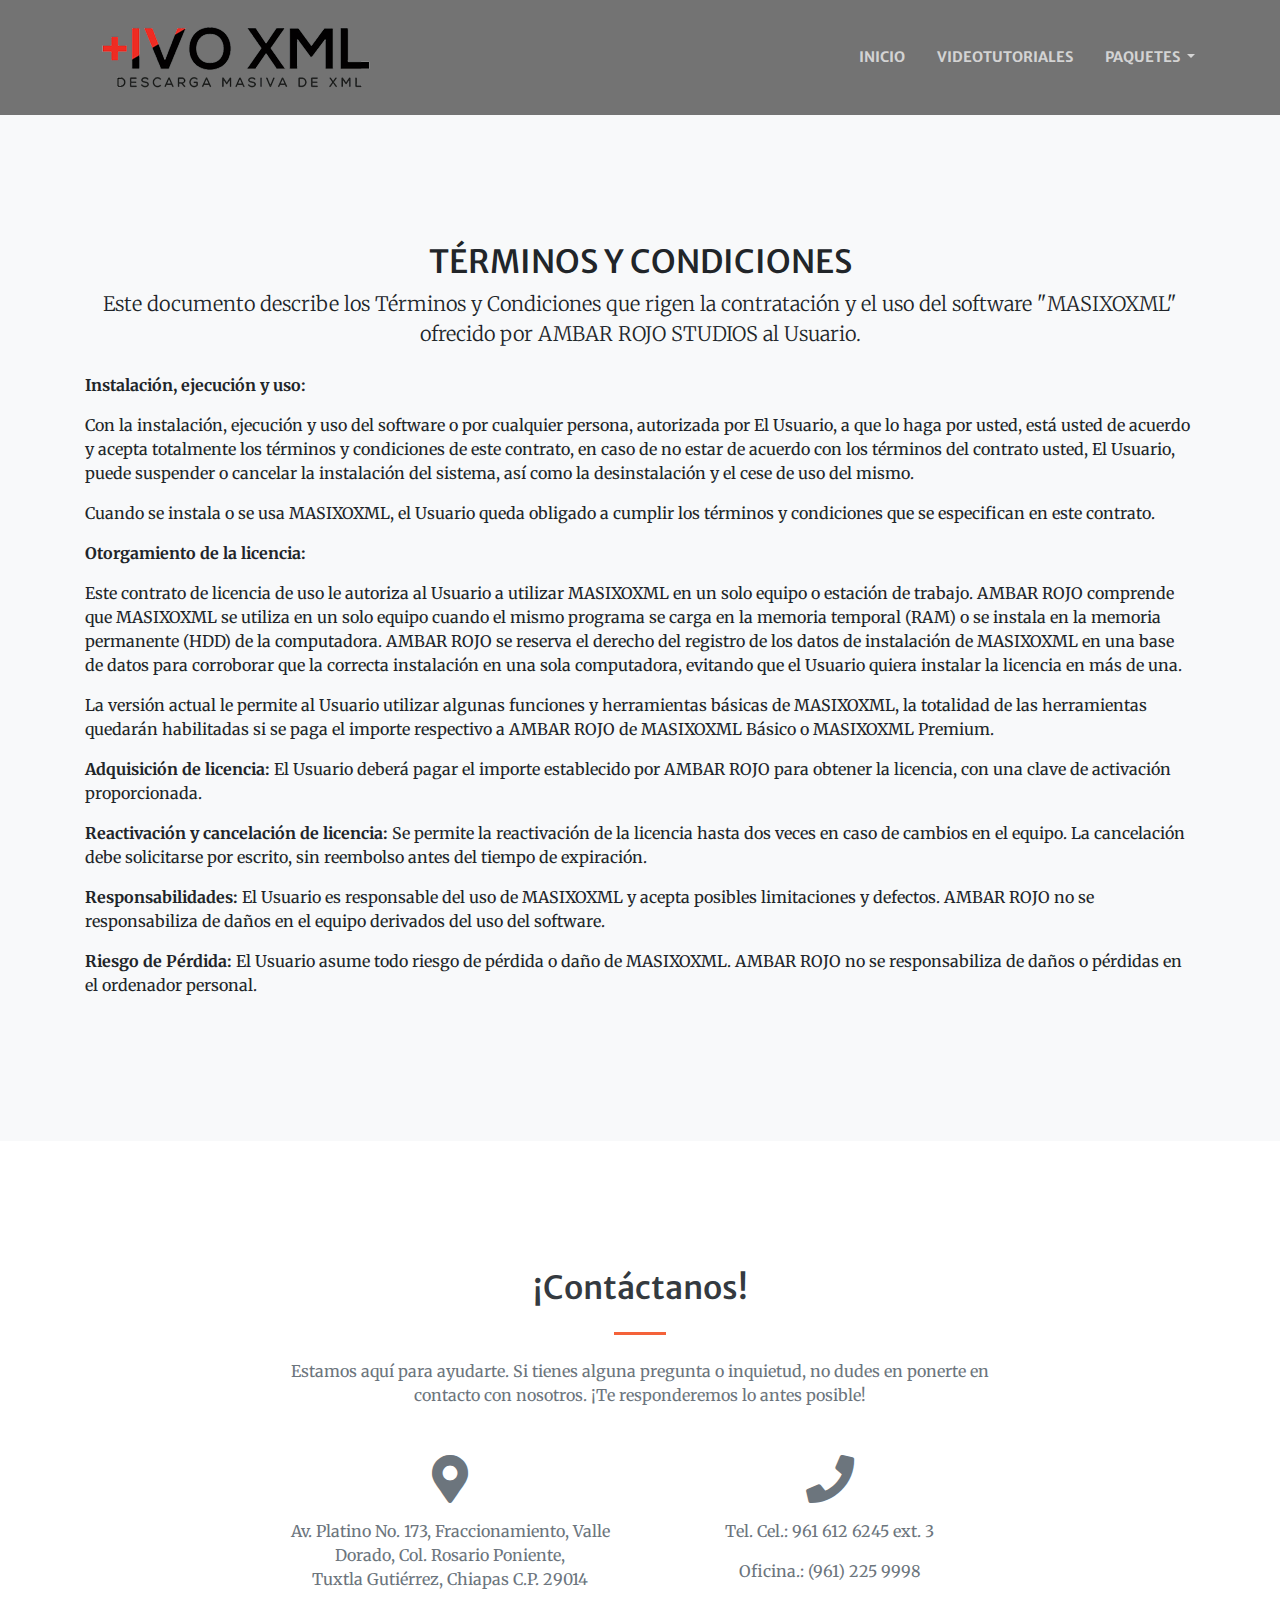
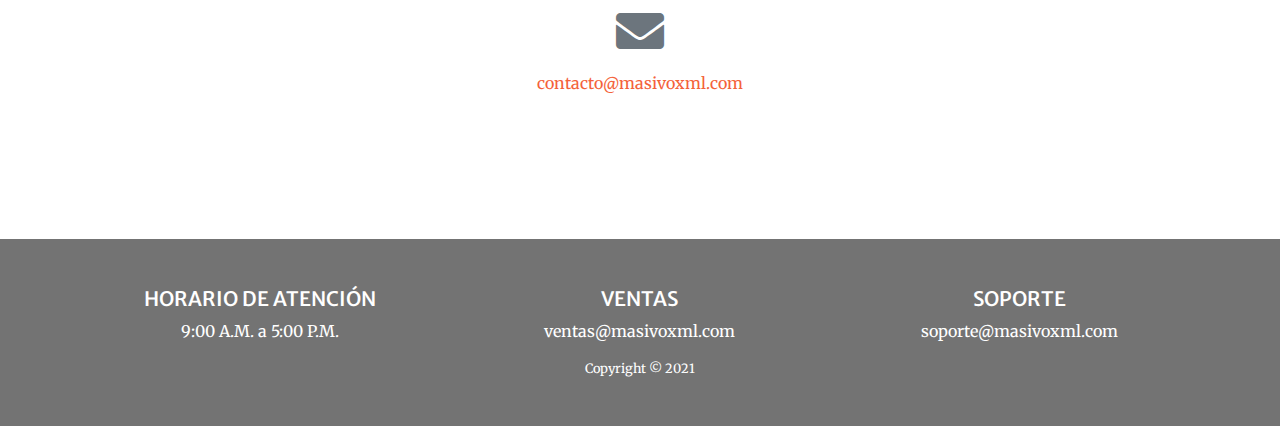
<file: terminos.html>
<!DOCTYPE html>
<html lang="es">

<head>

  <meta charset="utf-8">
  <meta name="viewport" content="width=device-width, initial-scale=1, shrink-to-fit=no">
  <title>Terminos - Descarga Masiva XML</title>
  <meta name="robots"  content="index,follow"  />
  <meta name="keywords" content="Descarga masiva xml,masivo xml,+sivoxml, xml, sat, descarga masiva" />
  <meta name="description" content="Descarga másiva de xml, Descarga y Administración de XML, masivo xml, descarga masiva de CFDI, descarga web service sat, incumplidos sat,"> 


  <!-- Font Awesome Icons -->
  <link href="vendor/fontawesome-free/css/all.min.css" rel="stylesheet" type="text/css">

  <!-- Google Fonts -->
  <link href="https://fonts.googleapis.com/css?family=Merriweather+Sans:400,700" rel="stylesheet">
  <link href='https://fonts.googleapis.com/css?family=Merriweather:400,300,300italic,400italic,700,700italic' rel='stylesheet' type='text/css'>
    
  <!-- Theme CSS - Includes Bootstrap -->
  <link href="css/creative.min.css" rel="stylesheet">
  <style>
    
    .info-link {
     display: inline-block;
     background-color: white;
     color: black;
     padding: 15px;
     text-decoration: none;
     border-radius: 10px;
   }

   .info-link:hover {
    background-color: rgba(216, 211, 211, 0.144);
     color: black;
   }
  </style>
</head>

<body id="page-top">
  <!-- Navigation -->
  <nav class="navbar navbar-expand-lg navbar-dark bg-dark  py-3" id="mainNav">
    <div class="container">

      <a class="navbar-brand js-scroll-trigger" href="index.html"><img src="img/logo.png"></a>
      <button class="navbar-toggler navbar-toggler-right" type="button" data-toggle="collapse" data-target="#navbarResponsive" aria-controls="navbarResponsive" aria-expanded="false" aria-label="Toggle navigation">
        <span class="navbar-toggler-icon"></span>
      </button>
      <div class="collapse navbar-collapse" id="navbarResponsive">
		<ul class="navbar-nav ml-auto my-2 my-lg-0">
          <li class="nav-item">
            <a class="nav-link js-scroll-trigger" href="index.html">INICIO</a>
          </li>
          <li class="nav-item">
            <a class="nav-link js-scroll-trigger" href="videotutoriales.html">VIDEOTUTORIALES</a>
          </li>
                         <!-- Nuevo elemento para paquetes desplegables -->
<li class="nav-item dropdown">
  <a class="nav-link dropdown-toggle" href="#" id="navbarDropdown" role="button" data-toggle="dropdown" aria-haspopup="true" aria-expanded="false" style="font-family: 'Merriweather Sans', sans-serif;">
    PAQUETES
  </a>
  <ul class="dropdown-menu bg-dark" aria-labelledby="navbarDropdown">
    <li class="nav-item">
      <a class="nav-link js-scroll-trigger"  href="xmlbasico.html">BÁSICO</a>
    </li>
    <li class="nav-item">
      <a class="nav-link js-scroll-trigger" href="xmlpremium.html">PREMIUM</a>
    </li>
  </ul>
</li>
<!-- Fin de nuevo elemento -->
        </ul>
      </div>
    </div>
  </nav>


<!-- Terms and Conditions Section -->
<section class="page-section bg-light">
  <div class="container text-center">
    <div class="row">
      <div class="col-md-12">
        <h2 class="section-heading text-uppercase">Términos y Condiciones</h2>
        <p class="lead">Este documento describe los Términos y Condiciones que rigen la contratación y el uso del software "MASIXOXML" ofrecido por AMBAR ROJO STUDIOS al Usuario.</p>

        <div class="text-left mt-4">
          <p><strong>Instalación, ejecución y uso:</strong> <p>Con la instalación, ejecución y uso del software o por cualquier persona, autorizada por El Usuario, a que lo haga por usted, está usted de acuerdo y acepta totalmente los términos y condiciones de este contrato, en caso de no estar de acuerdo con los términos del contrato usted, El Usuario, puede suspender o cancelar la instalación del sistema, así como la desinstalación y el cese de uso del mismo.</p></p>
          <p>Cuando se instala o se usa MASIXOXML, el Usuario queda obligado a cumplir los términos y condiciones que se especifican en este contrato. </p>

          <p><strong>Otorgamiento de la licencia:</strong> <p>Este contrato de licencia de uso le autoriza al Usuario a utilizar MASIXOXML en un solo equipo o estación de trabajo. AMBAR ROJO comprende que MASIXOXML se utiliza en un solo equipo cuando el mismo programa se carga en la memoria temporal (RAM) o se instala en la memoria permanente (HDD) de la computadora. AMBAR ROJO  se reserva el derecho del registro de los datos de instalación de MASIXOXML en una base de datos para corroborar que la correcta instalación en una sola computadora, evitando que el Usuario quiera instalar la licencia en más de una.</p></p>
          <p>La versión actual le permite al Usuario utilizar algunas funciones y herramientas básicas de MASIXOXML, la totalidad de las herramientas quedarán habilitadas si se paga el importe respectivo a AMBAR ROJO de MASIXOXML Básico o MASIXOXML Premium.</p>
          
          <p><strong>Adquisición de licencia:</strong> El Usuario deberá pagar el importe establecido por AMBAR ROJO para obtener la licencia, con una clave de activación proporcionada.</p>

          <p><strong>Reactivación y cancelación de licencia:</strong> Se permite la reactivación de la licencia hasta dos veces en caso de cambios en el equipo. La cancelación debe solicitarse por escrito, sin reembolso antes del tiempo de expiración.</p>

          <p><strong>Responsabilidades:</strong> El Usuario es responsable del uso de MASIXOXML y acepta posibles limitaciones y defectos. AMBAR ROJO no se responsabiliza de daños en el equipo derivados del uso del software.</p>

          <p><strong>Riesgo de Pérdida:</strong> El Usuario asume todo riesgo de pérdida o daño de MASIXOXML. AMBAR ROJO no se responsabiliza de daños o pérdidas en el ordenador personal.</p>
          
        </div>
      </div>
    </div>
  </div>
</section>

<!-- Contact Section -->
<section class="page-section bg-white text-dark" id="contact">
  <div class="container">
    <div class="row justify-content-center">
      <div class="col-lg-8 text-center">
        <h2 class="mt-0">¡Contáctanos!</h2>
        <hr class="divider my-4">
        <p class="text-muted mb-5">Estamos aquí para ayudarte. Si tienes alguna pregunta o inquietud, no dudes en ponerte en contacto con nosotros. ¡Te responderemos lo antes posible!</p>
      </div>
    </div>
    <div class="row">
      <div class="col-lg-4 ml-auto text-center mb-5 mb-lg-0">
        <i class="fas fa-map-marker-alt fa-3x mb-3" style="color: #6c757d;"></i>
        <p class="text-muted">Av. Platino No. 173, Fraccionamiento, Valle Dorado, Col. Rosario Poniente,<br>Tuxtla Gutiérrez, Chiapas C.P. 29014</p>
      </div>
      <div class="col-lg-4 mr-auto text-center">
        <i class="fas fa-phone fa-3x mb-3" style="color: #6c757d;"></i>
        <p class="text-muted">Tel. Cel.: 961 612 6245 ext. 3</p>
        <p class="text-muted">Oficina.: (961) 225 9998</p>
      </div>
    </div>
    <div class="row">
      <div class="col-lg-12 text-center">
        <i class="fas fa-envelope fa-3x mb-3" style="color: #6c757d;"></i>
        <p class="text-muted"><a href="mailto:contacto@masivoxml.com">contacto@masivoxml.com</a></p>
      </div>
    </div>
  </div>
</section>

  <!-- Footer -->
  <footer class="bg-dark py-5">
    <div class="container text-center">
      <div class="row">
        <div class="col-md-4">
          <h5 class="text-white">HORARIO DE ATENCIÓN</h5>
          <p class="text-white">9:00 A.M. a 5:00 P.M.</p>
        </div>
        <div class="col-md-4">
          <h5 class="text-white">VENTAS</h5>
          <p class="text-white">ventas@masivoxml.com</p>
        </div>
        <div class="col-md-4">
          <h5 class="text-white">SOPORTE</h5>
          <p class="text-white">soporte@masivoxml.com</p>
        </div>
      </div>
      <div class="small text-center text-white">Copyright &copy; 2021 </div>
    </div>
  </footer>

  <!-- Bootstrap core JavaScript -->
  <script src="vendor/jquery/jquery.min.js"></script>
  <script src="vendor/bootstrap/js/bootstrap.bundle.min.js"></script>

  <!-- Plugin JavaScript -->
  <script src="vendor/jquery-easing/jquery.easing.min.js"></script>
  <script src="vendor/magnific-popup/jquery.magnific-popup.min.js"></script>

  <!-- Custom scripts for this template -->
  <script src="js/creative.min.js"></script>

</body>

</html>
</file>
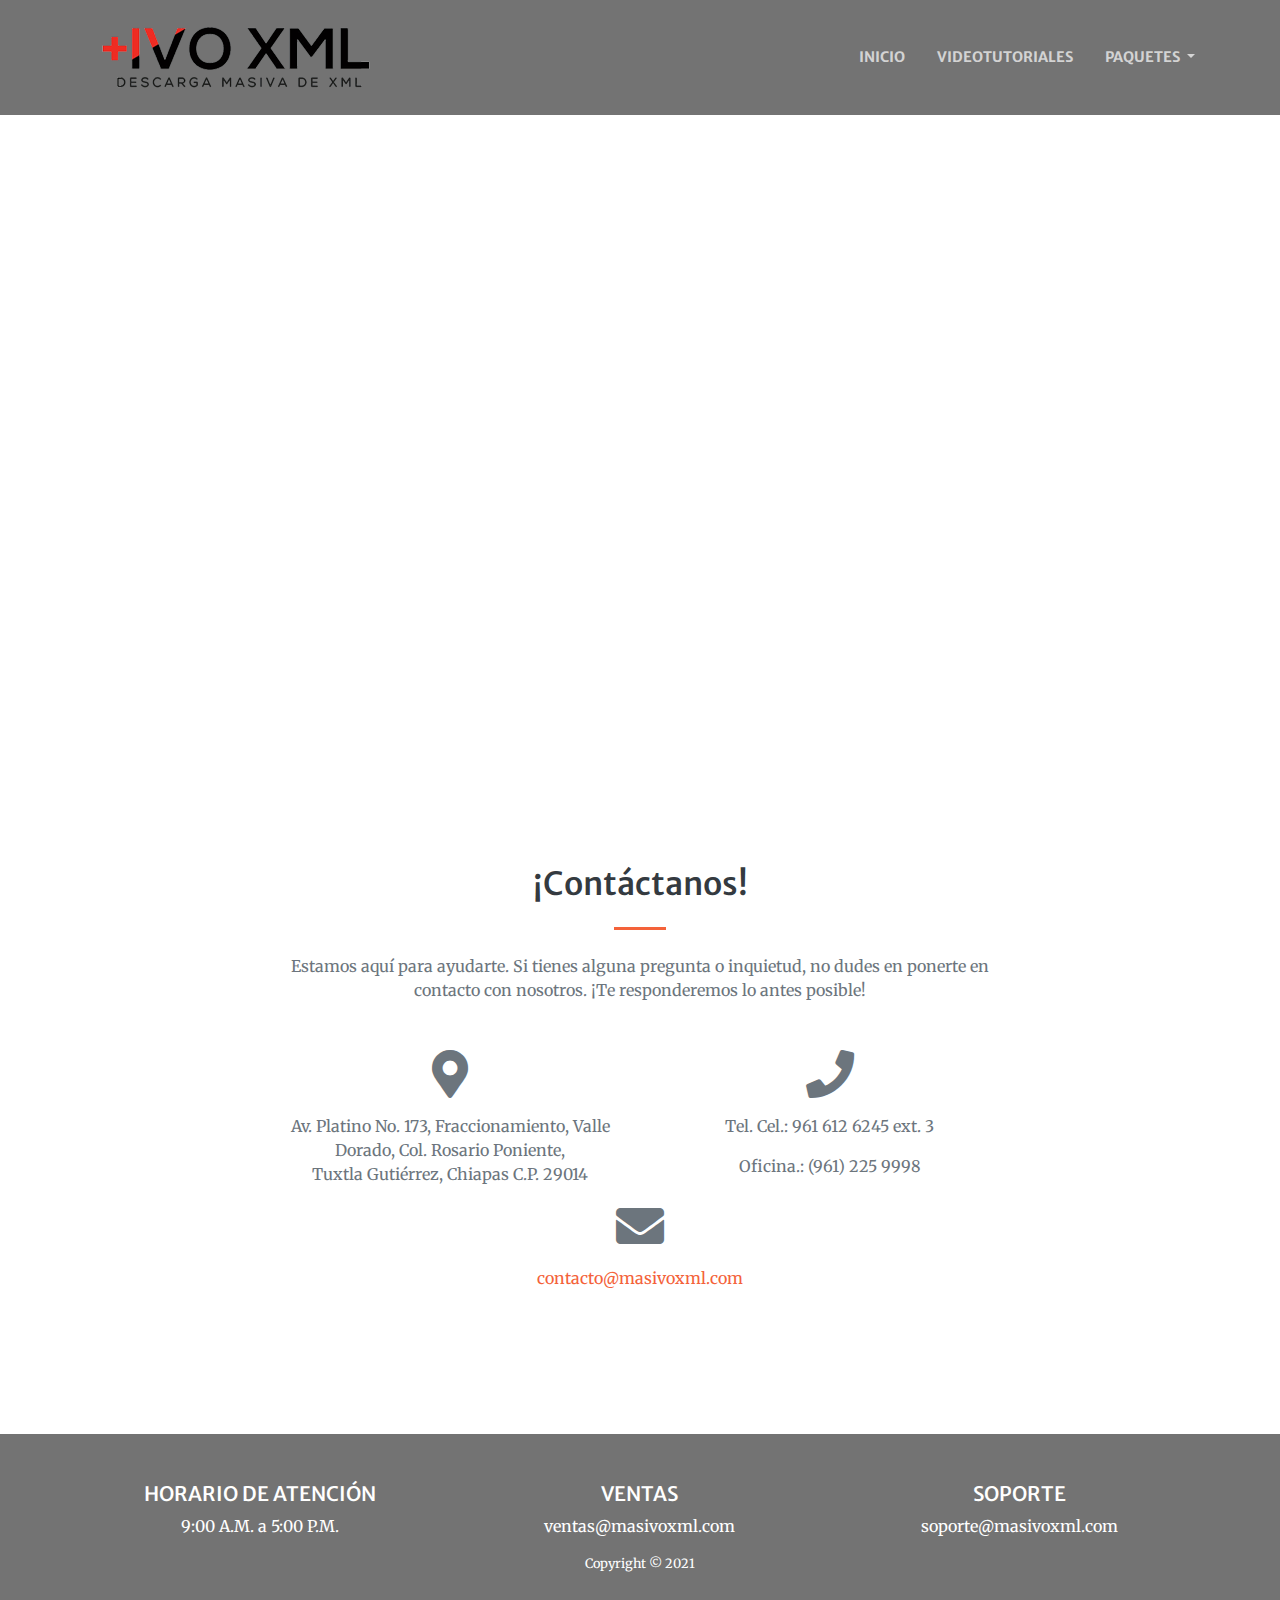
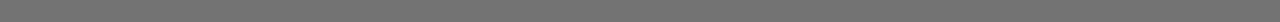
<file: videotutoriales.html>
<!DOCTYPE html>
<html lang="es">

<head>

  <meta charset="utf-8">
  <meta name="viewport" content="width=device-width, initial-scale=1, shrink-to-fit=no">
  <title>Videotutoriales - Descarga Masiva XML</title>
  <meta name="robots"  content="index,follow"  />
  <meta name="keywords" content="Descarga masiva xml,masivo xml,+sivoxml, xml, sat, descarga masiva" />
  <meta name="description" content="Descarga másiva de xml, Descarga y Administración de XML, masivo xml, descarga masiva de CFDI, descarga web service sat, incumplidos sat,">
  <meta name="author" content="bitzero.mx">  


  <!-- Font Awesome Icons -->
  <link href="vendor/fontawesome-free/css/all.min.css" rel="stylesheet" type="text/css">

  <!-- Google Fonts -->
  <link href="https://fonts.googleapis.com/css?family=Merriweather+Sans:400,700" rel="stylesheet">
  <link href='https://fonts.googleapis.com/css?family=Merriweather:400,300,300italic,400italic,700,700italic' rel='stylesheet' type='text/css'>
    
  <!-- Theme CSS - Includes Bootstrap -->
  <link href="css/creative.min.css" rel="stylesheet">
</head>

<body id="page-top">
  <!-- Navigation -->
  <nav class="navbar navbar-expand-lg navbar-dark bg-dark  py-3" id="mainNav">
    <div class="container">
      <a class="navbar-brand js-scroll-trigger" href="index.html"><img src="img/logo.png"></a>
      <button class="navbar-toggler navbar-toggler-right" type="button" data-toggle="collapse" data-target="#navbarResponsive" aria-controls="navbarResponsive" aria-expanded="false" aria-label="Toggle navigation">
        <span class="navbar-toggler-icon"></span>
      </button>
      <div class="collapse navbar-collapse" id="navbarResponsive">
		<ul class="navbar-nav ml-auto my-2 my-lg-0">
          <li class="nav-item">
            <a class="nav-link js-scroll-trigger" href="index.html">INICIO</a>
          </li>
          <li class="nav-item">
            <a class="nav-link js-scroll-trigger" href="videotutoriales.html">VIDEOTUTORIALES</a>
          </li>
                          <!-- Nuevo elemento para paquetes desplegables -->
<li class="nav-item dropdown">
  <a class="nav-link dropdown-toggle" href="#" id="navbarDropdown" role="button" data-toggle="dropdown" aria-haspopup="true" aria-expanded="false" style="font-family: 'Merriweather Sans', sans-serif;">
    PAQUETES
  </a>
  <ul class="dropdown-menu bg-dark" aria-labelledby="navbarDropdown">
    <li class="nav-item">
      <a class="nav-link js-scroll-trigger"  href="xmlbasico.html">BÁSICO</a>
    </li>
    <li class="nav-item">
      <a class="nav-link js-scroll-trigger" href="xmlpremium.html">PREMIUM</a>
    </li>
  </ul>
</li>
<!-- Fin de nuevo elemento -->
        </ul>
      </div>
    </div>
  </nav>


  <!-- Call to Action Section -->
  <section class="page-section">
    <div class="container text-center">
		<div class="row">
			<div class="col-md-12">
			<iframe src="https://www.youtube.com/embed/aQpJ37JLUio?ecver=2" width="640" height="360" frameborder="0" allow="autoplay; encrypted-media"  allowfullscreen></iframe>
			</div>			
		</div>
	</div>
  </section>

<!-- Contact Section -->
<section class="page-section bg-white text-dark" id="contact">
  <div class="container">
    <div class="row justify-content-center">
      <div class="col-lg-8 text-center">
        <h2 class="mt-0">¡Contáctanos!</h2>
        <hr class="divider my-4">
        <p class="text-muted mb-5">Estamos aquí para ayudarte. Si tienes alguna pregunta o inquietud, no dudes en ponerte en contacto con nosotros. ¡Te responderemos lo antes posible!</p>
      </div>
    </div>
    <div class="row">
      <div class="col-lg-4 ml-auto text-center mb-5 mb-lg-0">
        <i class="fas fa-map-marker-alt fa-3x mb-3" style="color: #6c757d;"></i>
        <p class="text-muted">Av. Platino No. 173, Fraccionamiento, Valle Dorado, Col. Rosario Poniente,<br>Tuxtla Gutiérrez, Chiapas C.P. 29014</p>
      </div>
      <div class="col-lg-4 mr-auto text-center">
        <i class="fas fa-phone fa-3x mb-3" style="color: #6c757d;"></i>
        <p class="text-muted">Tel. Cel.: 961 612 6245 ext. 3</p>
        <p class="text-muted">Oficina.: (961) 225 9998</p>
      </div>
    </div>
    <div class="row">
      <div class="col-lg-12 text-center">
        <i class="fas fa-envelope fa-3x mb-3" style="color: #6c757d;"></i>
        <p class="text-muted"><a href="mailto:contacto@masivoxml.com">contacto@masivoxml.com</a></p>
      </div>
    </div>
  </div>
</section>

 <!-- Footer -->
 <footer class="bg-dark py-5">
  <div class="container text-center">
    <div class="row">
      <div class="col-md-4">
        <h5 class="text-white">HORARIO DE ATENCIÓN</h5>
        <p class="text-white">9:00 A.M. a 5:00 P.M.</p>
      </div>
      <div class="col-md-4">
        <h5 class="text-white">VENTAS</h5>
        <p class="text-white">ventas@masivoxml.com</p>
      </div>
      <div class="col-md-4">
        <h5 class="text-white">SOPORTE</h5>
        <p class="text-white">soporte@masivoxml.com</p>
      </div>
    </div>
    <div class="small text-center text-white">Copyright &copy; 2021 </div>
  </div>
</footer>

  <!-- Bootstrap core JavaScript -->
  <script src="vendor/jquery/jquery.min.js"></script>
  <script src="vendor/bootstrap/js/bootstrap.bundle.min.js"></script>

  <!-- Plugin JavaScript -->
  <script src="vendor/jquery-easing/jquery.easing.min.js"></script>
  <script src="vendor/magnific-popup/jquery.magnific-popup.min.js"></script>

  <!-- Custom scripts for this template -->
  <script src="js/creative.min.js"></script>

</body>

</html>
</file>
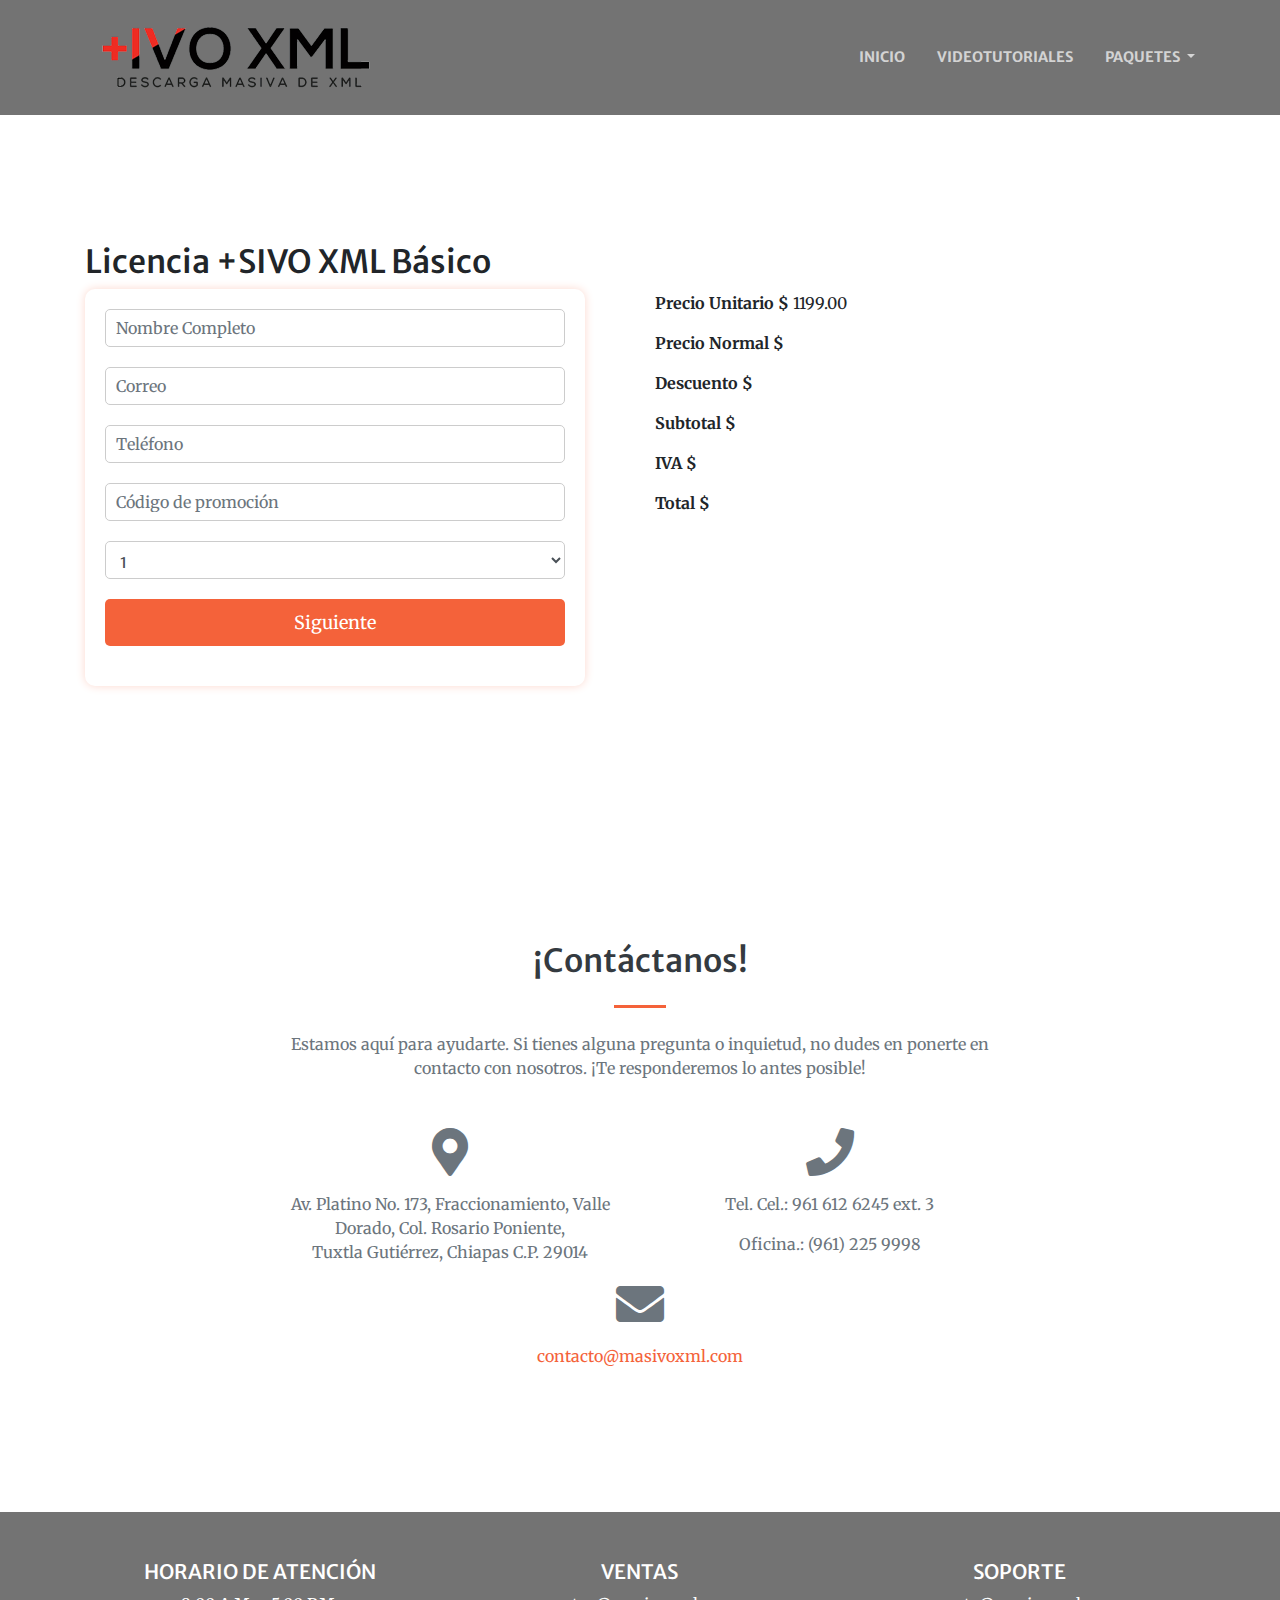
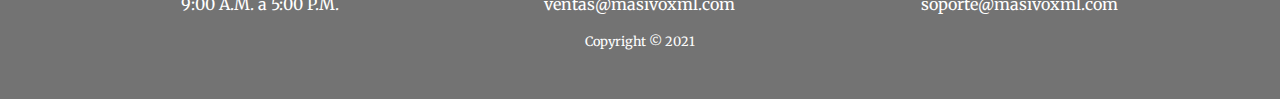
<file: xmlbasico.html>
<!DOCTYPE html>
<html lang="es">

<head>

  <meta charset="utf-8">
  <meta name="viewport" content="width=device-width, initial-scale=1, shrink-to-fit=no">
  <title>Básico- Descarga Masiva XML</title>
  <meta name="robots" content="index,follow" />
  <meta name="keywords" content="Descarga masiva xml,masivo xml,+sivoxml, xml, sat, descarga masiva">
  <meta name="description" content="Descarga másiva de xml, Descarga y Administración de XML, masivo xml, descarga masiva de CFDI, descarga web service sat, incumplidos sat,">
  <meta name="author" content="bitzero.mx">

  <!-- Font Awesome Icons -->
  <link href="vendor/fontawesome-free/css/all.min.css" rel="stylesheet" type="text/css">

  <!-- Google Fonts -->
  <link href='https://fonts.googleapis.com/css?family=Merriweather+Sans:400,700' rel='stylesheet' type='text/css'>
  <link href='https://fonts.googleapis.com/css?family=Merriweather:400,300,300italic,400italic,700,700italic' rel='stylesheet' type='text/css'>

  <!-- Theme CSS - Includes Bootstrap -->
  <link href="css/creative.min.css" rel="stylesheet">

  <style>
    .custom-form {
      max-width: 500px;
      margin: 40 auto;
      background-color: #fff;
      border-radius: 10px;
      box-shadow: 0 0 10px #fcd8ce;
      padding: 20px;
    }

    .custom-form h2 {
      font-size: 24px;
      color: #333;
      margin-bottom: 20px;
    }

    .custom-form .form-group {
      margin-bottom: 20px;
    }

    .custom-form label {
      font-size: 18px;
      color: #555;
      margin-bottom: 5px;
      display: block;
    }

    .custom-form input[type="text"],
    .custom-form input[type="email"],
    .custom-form select {
      width: 100%;
      padding: 10px;
      font-size: 16px;
      border-radius: 5px;
      border: 1px solid #ccc;
    }

    .custom-form input[type="submit"] {
      width: 100%;
      padding: 10px;
      font-size: 18px;
      color: #fff;
      background-color: #f4623a;
      border: none;
      border-radius: 5px;
      cursor: pointer;
      transition: background-color 0.3s;
    }

    .custom-form input[type="submit"]:hover {
      background-color: #dc5834;
    }
  </style>

</head>

<body id="page-top">

  <!-- Navigation -->
  <nav class="navbar navbar-expand-lg navbar-dark bg-dark py-3" id="mainNav">
    <div class="container">
      <a class="navbar-brand js-scroll-trigger" href="index.html"><img src="img/logo.png"></a>
      <button class="navbar-toggler navbar-toggler-right" type="button" data-toggle="collapse" data-target="#navbarResponsive" aria-controls="navbarResponsive" aria-expanded="false" aria-label="Toggle navigation">
        <span class="navbar-toggler-icon"></span>
      </button>
      <div class="collapse navbar-collapse" id="navbarResponsive">
        <ul class="navbar-nav ml-auto my-2 my-lg-0">
          <li class="nav-item">
            <a class="nav-link js-scroll-trigger" href="index.html">INICIO</a>
          </li>
          <li class="nav-item">
            <a class="nav-link js-scroll-trigger" href="videotutoriales.html">VIDEOTUTORIALES</a>
          </li>
          <!-- Nuevo elemento para paquetes desplegables -->
          <li class="nav-item dropdown">
            <a class="nav-link dropdown-toggle" href="#" id="navbarDropdown" role="button" data-toggle="dropdown" aria-haspopup="true" aria-expanded="false" style="font-family: 'Merriweather Sans', sans-serif;">
              PAQUETES
            </a>
            <ul class="dropdown-menu bg-dark" aria-labelledby="navbarDropdown">
              <li class="nav-item">
                <a class="nav-link js-scroll-trigger" href="xmlbasico.html">BÁSICO</a>
              </li>
              <li class="nav-item">
                <a class="nav-link js-scroll-trigger" href="xmlpremium.html">PREMIUM</a>
              </li>
            </ul>
          </li>
          <!-- Fin de nuevo elemento -->
        </ul>
      </div>
    </div>
  </nav>

  <!-- Call to Action Section -->
  <section class="page-section">
    <div class="container">
      <!-- Row fuid-->
      <div class="row">
        <div class="col-md-6">
          <h2>Licencia +SIVO XML Básico</h2>
          <form class="custom-form" id="contact-form1" method="post" action="https://masivoxml.com/basico.php">
            <div class="form-group">
              <input type="text" id="name" name="Name" placeholder="Nombre Completo" class="form-control" style="font-size: 16px;" required>
            </div>
            <div class="form-group">
              <input type="email" id="email" name="Email" placeholder="Correo" class="form-control" style="font-size: 16px;" required>
            </div>
            <div class="form-group">
              <input type="text" id="phone" name="telephone" placeholder="Teléfono" class="form-control" style="font-size: 16px;" required>
            </div>
            <div class="form-group">
              <input type="text" id="promo" name="codigo" placeholder="Código de promoción" class="form-control" style="font-size: 16px;">
            </div>
            <div class="form-group">				    
              <input type="hidden" name="vsubtotal" id="vsubtotal" >
              <input type="hidden" name="viva" id="viva" >
              <input type="hidden" name="vtotal" id="vtotal" >
              <select name="cantidad" class="form-control" id="cantidad">
              <option value="1">1</option>
              <option value="2">2</option>
              <option value="3">3</option>
              <option value="4">4</option>
              <option value="5">5</option>
              <option value="6">6</option>
              <option value="7">7</option>
              <option value="8">8</option>
              <option value="9">9</option>
              <option value="10">10</option>
              <option value="11">11</option>
              <option value="12">12</option>
              <option value="13">13</option>
              <option value="14">14</option>
              <option value="15">15</option>																
              </select>
            </div>
            <div class="form-group">
              <input type="submit" name="Submit" value="Siguiente">
            </div>
          </form>
          <div id="result"></div>
        </div>
        <div class="col-md-6">
          <p class="mt-5"><strong>Precio Unitario $</strong> <span id="precio">1199.00</span></p>
          <p><strong>Precio Normal $</strong> <span id="precionormal"></span></p>
          <p><strong>Descuento $</strong> <span id="descuento"></span></p>
          <p><strong>Subtotal $</strong> <span id="subtotal"></span></p>
          <p><strong>IVA $</strong> <span id="iva"></span></p>
          <p><strong>Total $</strong> <span id="total"></span></p>
        </div>
      </div>
      <!-- End Row fuid-->
    </div>
  </section>

<!-- Contact Section -->
<section class="page-section bg-white text-dark" id="contact">
  <div class="container">
    <div class="row justify-content-center">
      <div class="col-lg-8 text-center">
        <h2 class="mt-0">¡Contáctanos!</h2>
        <hr class="divider my-4">
        <p class="text-muted mb-5">Estamos aquí para ayudarte. Si tienes alguna pregunta o inquietud, no dudes en ponerte en contacto con nosotros. ¡Te responderemos lo antes posible!</p>
      </div>
    </div>
    <div class="row">
      <div class="col-lg-4 ml-auto text-center mb-5 mb-lg-0">
        <i class="fas fa-map-marker-alt fa-3x mb-3" style="color: #6c757d;"></i>
        <p class="text-muted">Av. Platino No. 173, Fraccionamiento, Valle Dorado, Col. Rosario Poniente,<br>Tuxtla Gutiérrez, Chiapas C.P. 29014</p>
      </div>
      <div class="col-lg-4 mr-auto text-center">
        <i class="fas fa-phone fa-3x mb-3" style="color: #6c757d;"></i>
        <p class="text-muted">Tel. Cel.: 961 612 6245 ext. 3</p>
        <p class="text-muted">Oficina.: (961) 225 9998</p>
      </div>
    </div>
    <div class="row">
      <div class="col-lg-12 text-center">
        <i class="fas fa-envelope fa-3x mb-3" style="color: #6c757d;"></i>
        <p class="text-muted"><a href="mailto:contacto@masivoxml.com">contacto@masivoxml.com</a></p>
      </div>
    </div>
  </div>
</section>

   <!-- Footer -->
   <footer class="bg-dark py-5">
    <div class="container text-center">
      <div class="row">
        <div class="col-md-4">
          <h5 class="text-white">HORARIO DE ATENCIÓN</h5>
          <p class="text-white">9:00 A.M. a 5:00 P.M.</p>
        </div>
        <div class="col-md-4">
          <h5 class="text-white">VENTAS</h5>
          <p class="text-white">ventas@masivoxml.com</p>
        </div>
        <div class="col-md-4">
          <h5 class="text-white">SOPORTE</h5>
          <p class="text-white">soporte@masivoxml.com</p>
        </div>
      </div>
      <div class="small text-center text-white">Copyright &copy; 2021 </div>
    </div>
  </footer>

  <!-- Bootstrap core JavaScript -->
  <script src="vendor/jquery/jquery.min.js"></script>
  <script src="vendor/bootstrap/js/bootstrap.bundle.min.js"></script>

  <!-- Plugin JavaScript -->
  <script src="vendor/jquery-easing/jquery.easing.min.js"></script>
  <script src="vendor/magnific-popup/jquery.magnific-popup.min.js"></script>

  <!-- Custom scripts for this template -->
  <script src="js/creative.min.js"></script>
 
  <script>
    calcular(1);
    $(document).ready(function() {
      $("#cantidad").change(function() { // Cambiado de #quantity a #cantidad
        calcular(this.value);
      });
      $("#promo").change(function() {
        calcular($("#cantidad").val());
      });
    });

    function calcular(v) {
      $.ajax({
          data: {
            "precio": $("#precio").html(),
            "cantidad": v,
            "codigo": $("#promo").val()
          },
          type: "GET",
          dataType: "json",
          url: "calcularbasico.php",
        })
        .done(function(data, textStatus, jqXHR) {
          $("#precionormal").text(data.precionormal);
          $("#descuento").text(data.descuento);
          $("#subtotal").text(data.subtotal);
          $("#vsubtotal").val(data.subtotal);
          $("#iva").text(data.iva);
          $("#viva").val(data.iva);
          $("#total").text(data.total);
          $("#vtotal").val(data.total);
        })
        .fail(function(jqXHR, textStatus, errorThrown) {
          if (console && console.log) {
            console.log("La solicitud a fallado: " + textStatus);
          }
        });
    }
  </script>

</body>

</html>
</file>
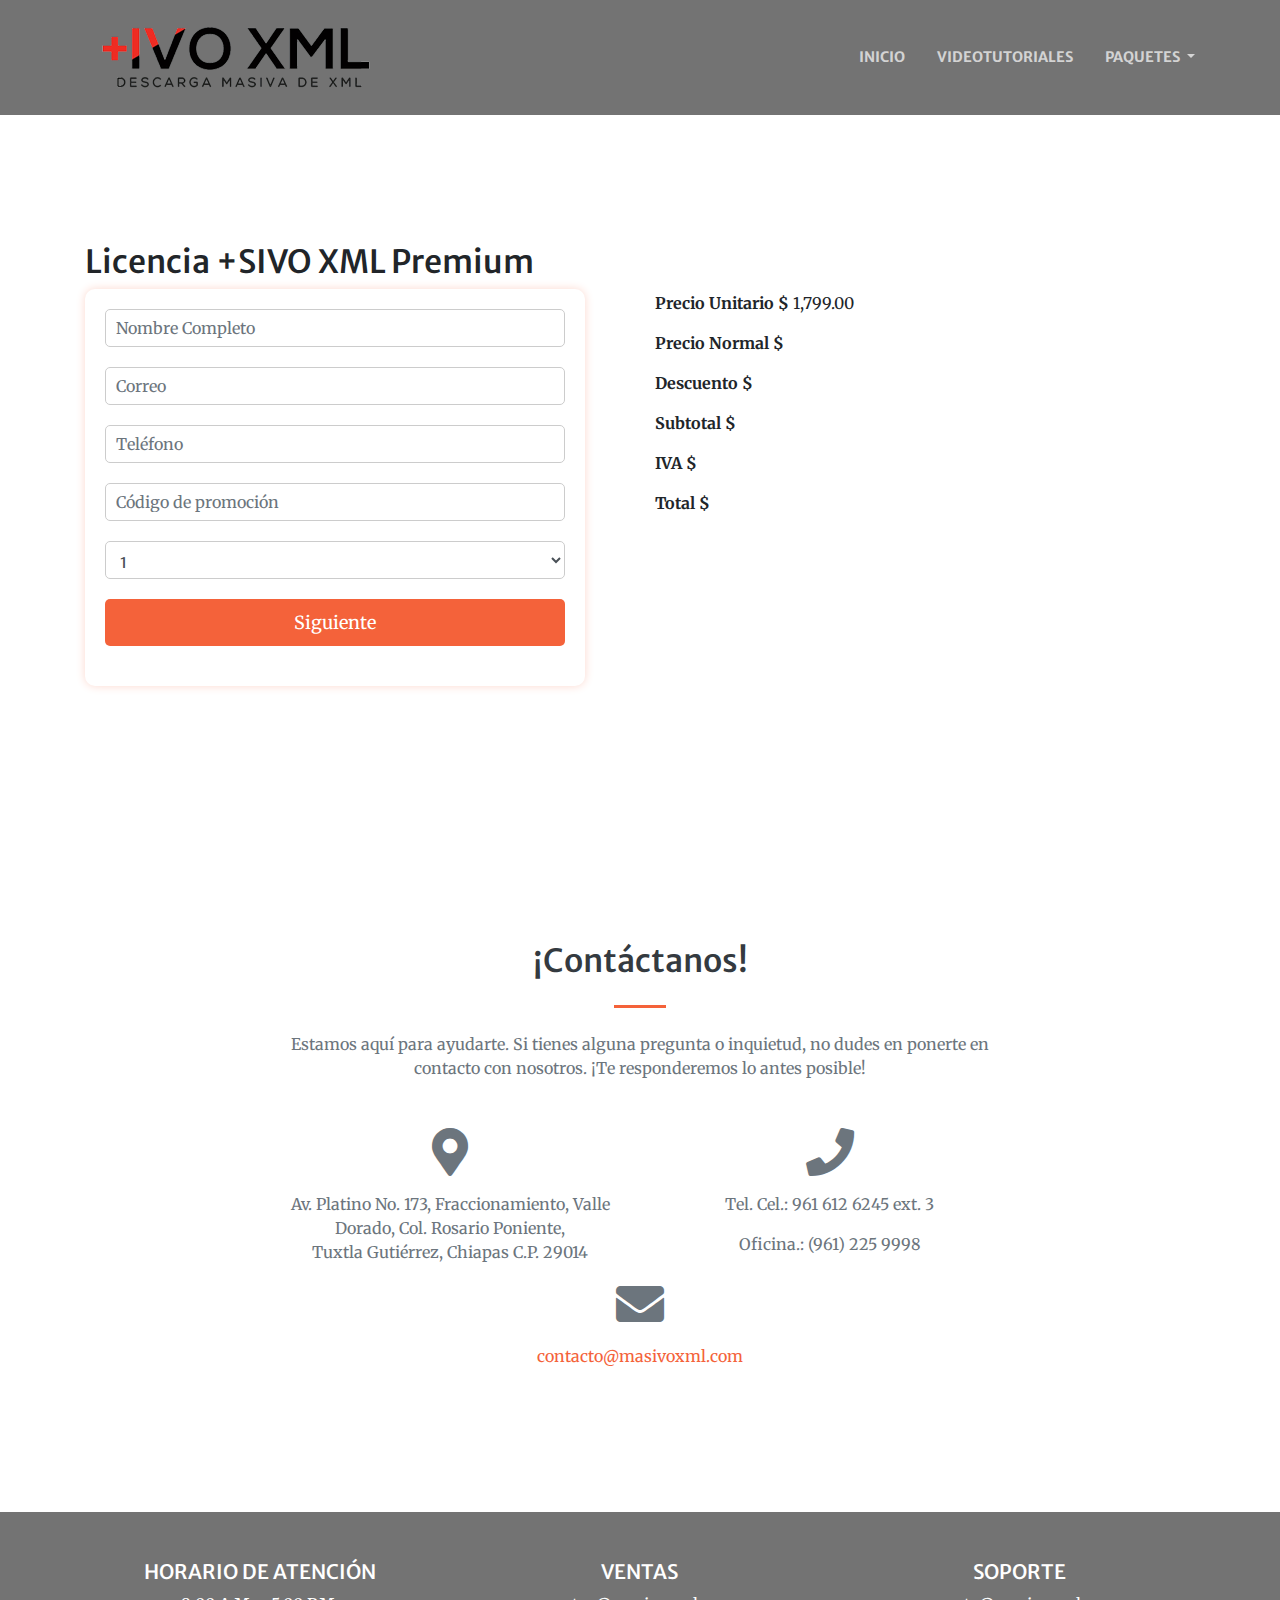
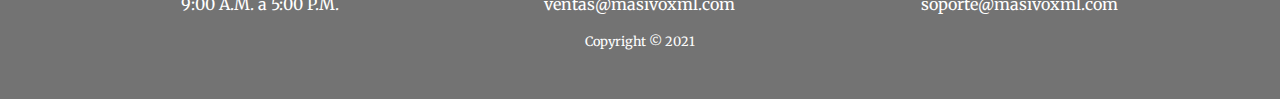
<file: xmlpremium.html>
<!DOCTYPE html>
<html lang="es">

<head>

  <meta charset="utf-8">
  <meta name="viewport" content="width=device-width, initial-scale=1, shrink-to-fit=no">
  <title>Básico- Descarga Masiva XML</title>
  <meta name="robots" content="index,follow" />
  <meta name="keywords" content="Descarga masiva xml,masivo xml,+sivoxml, xml, sat, descarga masiva">
  <meta name="description" content="Descarga másiva de xml, Descarga y Administración de XML, masivo xml, descarga masiva de CFDI, descarga web service sat, incumplidos sat,">
  <meta name="author" content="bitzero.mx">

  <!-- Font Awesome Icons -->
  <link href="vendor/fontawesome-free/css/all.min.css" rel="stylesheet" type="text/css">

  <!-- Google Fonts -->
  <link href='https://fonts.googleapis.com/css?family=Merriweather+Sans:400,700' rel='stylesheet' type='text/css'>
  <link href='https://fonts.googleapis.com/css?family=Merriweather:400,300,300italic,400italic,700,700italic' rel='stylesheet' type='text/css'>

  <!-- Theme CSS - Includes Bootstrap -->
  <link href="css/creative.min.css" rel="stylesheet">

  <style>
    .custom-form {
      max-width: 500px;
      margin: 40 auto;
      background-color: #fff;
      border-radius: 10px;
      box-shadow: 0 0 10px #fcd8ce;
      padding: 20px;
    }

    .custom-form h2 {
      font-size: 24px;
      color: #333;
      margin-bottom: 20px;
    }

    .custom-form .form-group {
      margin-bottom: 20px;
    }

    .custom-form label {
      font-size: 18px;
      color: #555;
      margin-bottom: 5px;
      display: block;
    }

    .custom-form input[type="text"],
    .custom-form input[type="email"],
    .custom-form select {
      width: 100%;
      padding: 10px;
      font-size: 16px;
      border-radius: 5px;
      border: 1px solid #ccc;
    }

    .custom-form input[type="submit"] {
      width: 100%;
      padding: 10px;
      font-size: 18px;
      color: #fff;
      background-color: #f4623a;
      border: none;
      border-radius: 5px;
      cursor: pointer;
      transition: background-color 0.3s;
    }

    .custom-form input[type="submit"]:hover {
      background-color: #dc5834;
    }
  </style>

</head>

<body id="page-top">

  <!-- Navigation -->
  <nav class="navbar navbar-expand-lg navbar-dark bg-dark py-3" id="mainNav">
    <div class="container">
      <a class="navbar-brand js-scroll-trigger" href="index.html"><img src="img/logo.png"></a>
      <button class="navbar-toggler navbar-toggler-right" type="button" data-toggle="collapse" data-target="#navbarResponsive" aria-controls="navbarResponsive" aria-expanded="false" aria-label="Toggle navigation">
        <span class="navbar-toggler-icon"></span>
      </button>
      <div class="collapse navbar-collapse" id="navbarResponsive">
        <ul class="navbar-nav ml-auto my-2 my-lg-0">
          <li class="nav-item">
            <a class="nav-link js-scroll-trigger" href="index.html">INICIO</a>
          </li>
          <li class="nav-item">
            <a class="nav-link js-scroll-trigger" href="videotutoriales.html">VIDEOTUTORIALES</a>
          </li>
          <!-- Nuevo elemento para paquetes desplegables -->
          <li class="nav-item dropdown">
            <a class="nav-link dropdown-toggle" href="#" id="navbarDropdown" role="button" data-toggle="dropdown" aria-haspopup="true" aria-expanded="false" style="font-family: 'Merriweather Sans', sans-serif;">
              PAQUETES
            </a>
            <ul class="dropdown-menu bg-dark" aria-labelledby="navbarDropdown">
              <li class="nav-item">
                <a class="nav-link js-scroll-trigger" href="xmlbasico.html">BÁSICO</a>
              </li>
              <li class="nav-item">
                <a class="nav-link js-scroll-trigger" href="xmlpremium.html">PREMIUM</a>
              </li>
            </ul>
          </li>
          <!-- Fin de nuevo elemento -->
        </ul>
      </div>
    </div>
  </nav>

  <!-- Call to Action Section -->
  <section class="page-section">
    <div class="container">
      <!-- Row fuid-->
      <div class="row">
        <div class="col-md-6">
          <h2>Licencia +SIVO XML Premium</h2>
          <form class="custom-form" id="contact-form1" method="post" action="https://masivoxml.com/premium.php">
            <div class="form-group">
              <input type="text" id="name" name="Name" placeholder="Nombre Completo" class="form-control" style="font-size: 16px;" required>
            </div>
            <div class="form-group">
              <input type="email" id="email" name="Email" placeholder="Correo" class="form-control" style="font-size: 16px;" required>
            </div>
            <div class="form-group">
              <input type="text" id="phone" name="telephone" placeholder="Teléfono" class="form-control" style="font-size: 16px;" required>
            </div>
            <div class="form-group">
              <input type="text" id="promo" name="codigo" placeholder="Código de promoción" class="form-control" style="font-size: 16px;">
            </div>
            <div class="form-group">				    
              <input type="hidden" name="vsubtotal" id="vsubtotal" >
              <input type="hidden" name="viva" id="viva" >
              <input type="hidden" name="vtotal" id="vtotal" >
              <select name="cantidad" class="form-control" id="cantidad">
              <option value="1">1</option>
              <option value="2">2</option>
              <option value="3">3</option>
              <option value="4">4</option>
              <option value="5">5</option>
              <option value="6">6</option>
              <option value="7">7</option>
              <option value="8">8</option>
              <option value="9">9</option>
              <option value="10">10</option>
              <option value="11">11</option>
              <option value="12">12</option>
              <option value="13">13</option>
              <option value="14">14</option>
              <option value="15">15</option>																
              </select>
            </div>
            <div class="form-group">
              <input type="submit" name="Submit" value="Siguiente">
            </div>
          </form>
          <div id="result"></div>
        </div>
        <div class="col-md-6">
          <p class="mt-5"><strong>Precio Unitario $</strong> <span id="precio">1,799.00</span></p>
          <p><strong>Precio Normal $</strong> <span id="precionormal"></span></p>
          <p><strong>Descuento $</strong> <span id="descuento"></span></p>
          <p><strong>Subtotal $</strong> <span id="subtotal"></span></p>
          <p><strong>IVA $</strong> <span id="iva"></span></p>
          <p><strong>Total $</strong> <span id="total"></span></p>
        </div>
      </div>
      <!-- End Row fuid-->
    </div>
  </section>

<!-- Contact Section -->
<section class="page-section bg-white text-dark" id="contact">
  <div class="container">
    <div class="row justify-content-center">
      <div class="col-lg-8 text-center">
        <h2 class="mt-0">¡Contáctanos!</h2>
        <hr class="divider my-4">
        <p class="text-muted mb-5">Estamos aquí para ayudarte. Si tienes alguna pregunta o inquietud, no dudes en ponerte en contacto con nosotros. ¡Te responderemos lo antes posible!</p>
      </div>
    </div>
    <div class="row">
      <div class="col-lg-4 ml-auto text-center mb-5 mb-lg-0">
        <i class="fas fa-map-marker-alt fa-3x mb-3" style="color: #6c757d;"></i>
        <p class="text-muted">Av. Platino No. 173, Fraccionamiento, Valle Dorado, Col. Rosario Poniente,<br>Tuxtla Gutiérrez, Chiapas C.P. 29014</p>
      </div>
      <div class="col-lg-4 mr-auto text-center">
        <i class="fas fa-phone fa-3x mb-3" style="color: #6c757d;"></i>
        <p class="text-muted">Tel. Cel.: 961 612 6245 ext. 3</p>
        <p class="text-muted">Oficina.: (961) 225 9998</p>
      </div>
    </div>
    <div class="row">
      <div class="col-lg-12 text-center">
        <i class="fas fa-envelope fa-3x mb-3" style="color: #6c757d;"></i>
        <p class="text-muted"><a href="mailto:contacto@masivoxml.com">contacto@masivoxml.com</a></p>
      </div>
    </div>
  </div>
</section>

 <!-- Footer -->
 <footer class="bg-dark py-5">
  <div class="container text-center">
    <div class="row">
      <div class="col-md-4">
        <h5 class="text-white">HORARIO DE ATENCIÓN</h5>
        <p class="text-white">9:00 A.M. a 5:00 P.M.</p>
      </div>
      <div class="col-md-4">
        <h5 class="text-white">VENTAS</h5>
        <p class="text-white">ventas@masivoxml.com</p>
      </div>
      <div class="col-md-4">
        <h5 class="text-white">SOPORTE</h5>
        <p class="text-white">soporte@masivoxml.com</p>
      </div>
    </div>
    <div class="small text-center text-white">Copyright &copy; 2021 </div>
  </div>
</footer>

  <!-- Bootstrap core JavaScript -->
  <script src="vendor/jquery/jquery.min.js"></script>
  <script src="vendor/bootstrap/js/bootstrap.bundle.min.js"></script>

  <!-- Plugin JavaScript -->
  <script src="vendor/jquery-easing/jquery.easing.min.js"></script>
  <script src="vendor/magnific-popup/jquery.magnific-popup.min.js"></script>

  <!-- Custom scripts for this template -->
  <script src="js/creative.min.js"></script>
  <script>
    calcular(1);
    $(document).ready(function() {
      $("#quantity").change(function() {
        calcular(this.value);
      });
      $("#promo").change(function() {
        calcular($("#quantity").val());
      });
    });

    function calcular(v) {
      $.ajax({
          data: {
            "precio": $("#precio").html(),
            "cantidad": v,
            "codigo": $("#promo").val()
          },
          type: "GET",
          dataType: "json",
          url: "calcularbasico.php",
        })
        .done(function(data, textStatus, jqXHR) {
          $("#precionormal").text(data.precionormal);
          $("#descuento").text(data.descuento);
          $("#subtotal").text(data.subtotal);
          $("#vsubtotal").val(data.subtotal);
          $("#iva").text(data.iva);
          $("#viva").val(data.iva);
          $("#total").text(data.total);
          $("#vtotal").val(data.total);
        })
        .fail(function(jqXHR, textStatus, errorThrown) {
          if (console && console.log) {
            console.log("La solicitud a fallado: " + textStatus);
          }
        });

    }
  </script>

</body>

</html>
</file>
